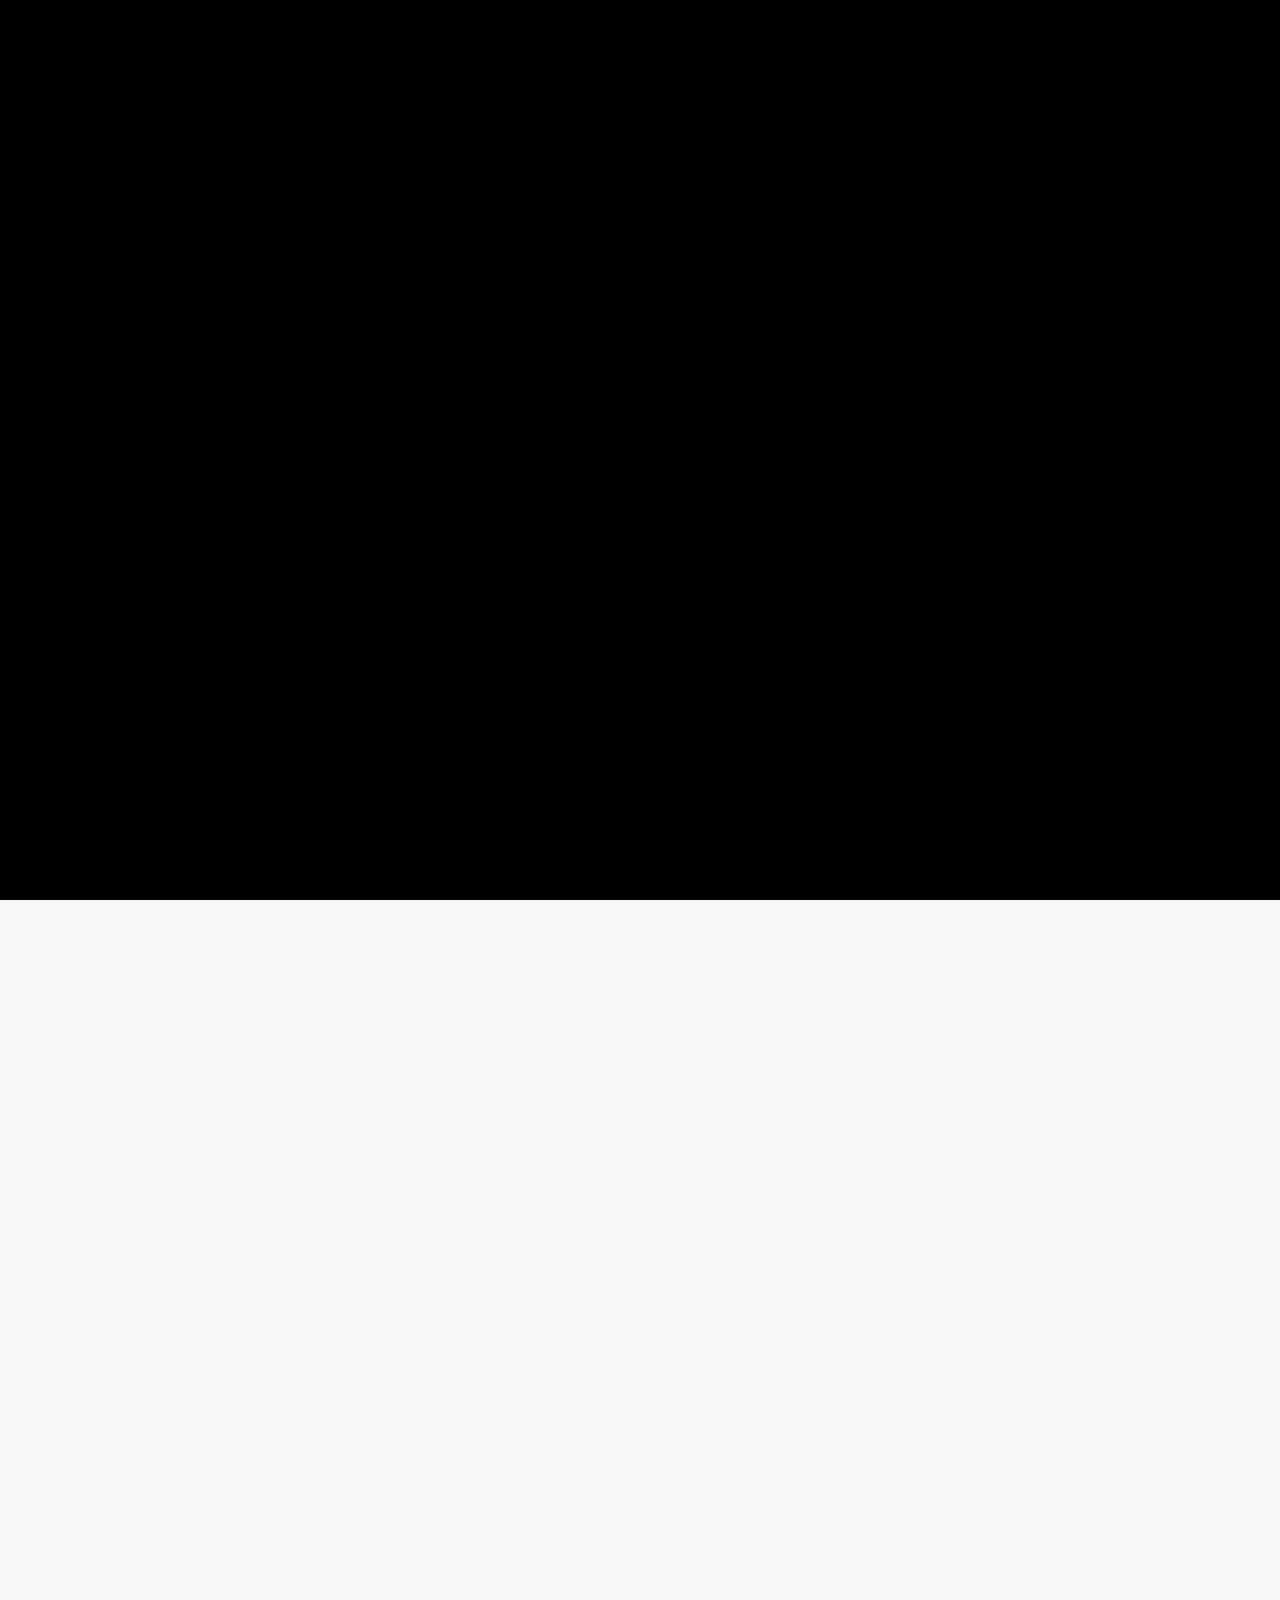
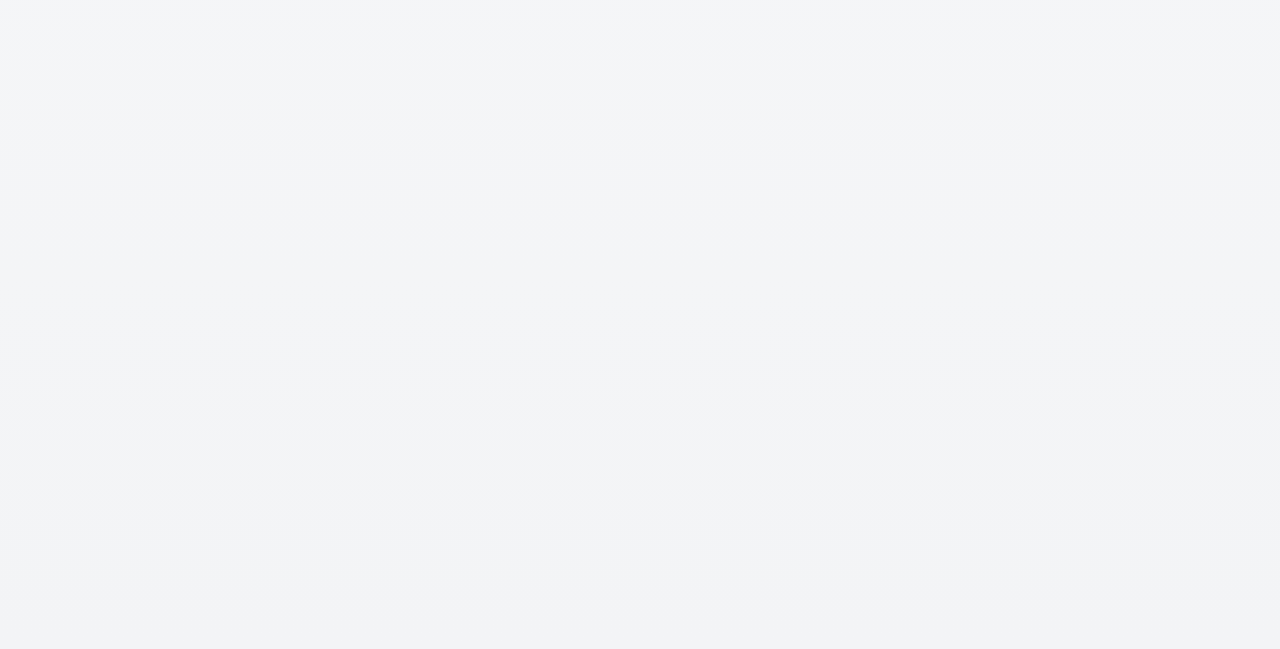
<file: about.html>
<!DOCTYPE html>
<html lang="en">
<head>
    <meta charset="UTF-8">
    <meta name="viewport" content="width=device-width, initial-scale=1.0">
    <title>About Us - Our Team</title>
    <link rel="stylesheet" href="Astyle.css">
</head>
<body>
    <!-- Loading Animation -->
    <div class="loading-screen">
        <span class="loading-text">About Us</span>
    </div>

    <div class="min-h-screen">
        <!-- Hero Section -->
        <div class="hero">
            <div class="container">
                <h1>About Us</h1>
                <p>We're a team of passionate individuals dedicated to transforming ideas into impactful solutions. 
                   Our diverse expertise and shared commitment to excellence drive us forward.</p>
            </div>
        </div>

        <!-- Mission Section -->
        <div class="mission">
            <div class="container">
                <h2>Our Mission</h2>
                <p>To empower businesses and individuals through innovative technology solutions, 
                   fostering growth and creating meaningful impact in an ever-evolving digital landscape.</p>
            </div>
        </div>

        <!-- Team Section -->
        <div class="team">
            <div class="container">
                <h2>Meet Our Leadership Team</h2>
                <div class="team-grid" id="teamGrid">
                    <!-- Team members will be inserted here by JavaScript -->
                </div>
            </div>
        </div>

        <!-- Values Section -->
        <div class="values">
            <div class="container">
                <h2>Our Values</h2>
                <div class="values-grid">
                    <div class="value-card">
                        <div class="icon-circle">
                        </div>
                        <h3>Innovation</h3>
                        <p>Pushing boundaries and embracing new ideas</p>
                    </div>
                    <div class="value-card">
                        <div class="icon-circle">
                        </div>
                        <h3>Collaboration</h3>
                        <p>Working together to achieve excellence</p>
                    </div>
                    <div class="value-card">
                        <div class="icon-circle">
                        </div>
                        <h3>Excellence</h3>
                        <p>Delivering outstanding results consistently</p>
                    </div>
                </div>
            </div>
        </div>
    </div>
    <script src="Ascript.js"></script>
</body>
</html>
</file>
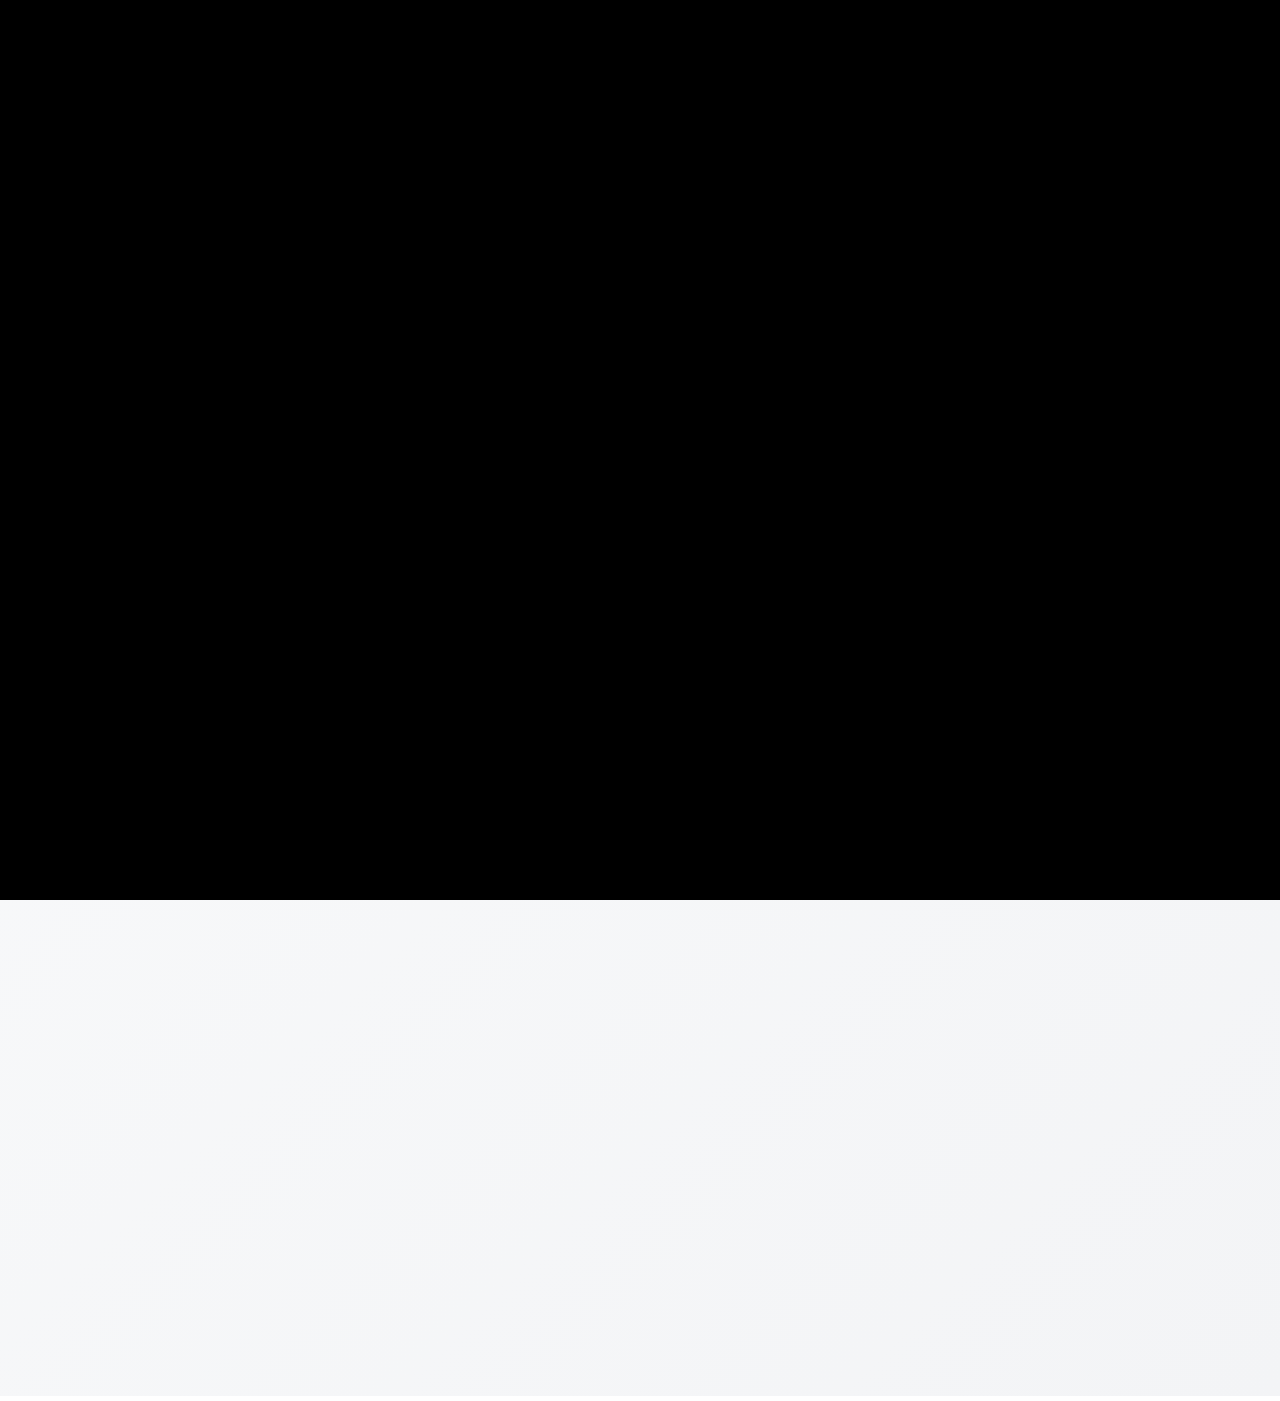
<file: contact.html>
<!DOCTYPE html>
<html lang="en">
<head>
    <meta charset="UTF-8">
    <meta name="viewport" content="width=device-width, initial-scale=1.0">
    <title>Contact Us</title>
    <link rel="stylesheet" href="Cstyle.css">
</head>
<body>
    <div class="loading-screen">
        <span class="loading-text">Contact Us</span>
    </div>

    <div class="min-h-screen">
        <div class="hero">
            <div class="container">
                <h1>Contact Us</h1>
                <p>Get in touch with our team. We're here to help and answer any questions you might have.</p>
            </div>
        </div>

        <div class="contact-section">
            <div class="container">
                <div class="contact-grid">
                    <div class="contact-info">
                        <h2>Get in Touch</h2>
                        <div class="info-item">
                            <div class="icon-circle">
                                <svg xmlns="http://www.w3.org/2000/svg" width="24" height="24" viewBox="0 0 24 24" fill="none" stroke="currentColor" stroke-width="2" stroke-linecap="round" stroke-linejoin="round"><path d="M22 16.92v3a2 2 0 0 1-2.18 2 19.79 19.79 0 0 1-8.63-3.07 19.5 19.5 0 0 1-6-6 19.79 19.79 0 0 1-3.07-8.67A2 2 0 0 1 4.11 2h3a2 2 0 0 1 2 1.72 12.84 12.84 0 0 0 .7 2.81 2 2 0 0 1-.45 2.11L8.09 9.91a16 16 0 0 0 6 6l1.27-1.27a2 2 0 0 1 2.11-.45 12.84 12.84 0 0 0 2.81.7A2 2 0 0 1 22 16.92z"></path></svg>
                            </div>
                            <div>
                                <h3>Phone</h3>
                                <p>+91 9023570094</p>
                            </div>
                        </div>
                        <div class="info-item">
                            <div class="icon-circle">
                                <svg xmlns="http://www.w3.org/2000/svg" width="24" height="24" viewBox="0 0 24 24" fill="none" stroke="currentColor" stroke-width="2" stroke-linecap="round" stroke-linejoin="round"><path d="M4 4h16c1.1 0 2 .9 2 2v12c0 1.1-.9 2-2 2H4c-1.1 0-2-.9-2-2V6c0-1.1.9-2 2-2z"></path><polyline points="22,6 12,13 2,6"></polyline></svg>
                            </div>
                            <div>
                                <h3>Email</h3>
                                <p>c4group@gmail.com</p>
                            </div>
                        </div>
                        <div class="info-item">
                            <div class="icon-circle">
                                <svg xmlns="http://www.w3.org/2000/svg" width="24" height="24" viewBox="0 0 24 24" fill="none" stroke="currentColor" stroke-width="2" stroke-linecap="round" stroke-linejoin="round"><path d="M21 10c0 7-9 13-9 13s-9-6-9-13a9 9 0 0 1 18 0z"></path><circle cx="12" cy="10" r="3"></circle></svg>
                            </div>
                            <div>
                                <h3>Address</h3>
                                <p>LJ Univercity <br>Ahmedabad City, Gujrat</p>
                            </div>
                        </div>
                    </div>
                    <div class="contact-form">
                        <form id="contactForm">
                            <div class="form-group">
                                <label for="name">Full Name</label>
                                <input type="text" id="name" name="name" required>
                            </div>
                            <div class="form-group">
                                <label for="email">Email</label>
                                <input type="email" id="email" name="email" required>
                            </div>
                            <div class="form-group">
                                <label for="subject">Subject</label>
                                <input type="text" id="subject" name="subject" required>
                            </div>
                            <div class="form-group">
                                <label for="message">Message</label>
                                <textarea id="message" name="message" rows="5" required></textarea>
                            </div>
                            <button type="submit" class="submit-btn">Send Message</button>
                        </form>
                    </div>
                </div>
            </div>
        </div>
    </div>
    <script src="Cscript.js"></script>
</body>
</html>
</file>
<file: Astyle.css>
/* Base styles */
* {
    margin: 0;
    padding: 0;
    box-sizing: border-box;
}

body {
    font-family: -apple-system, BlinkMacSystemFont, 'Segoe UI', Roboto, Oxygen, Ubuntu, Cantarell, sans-serif;
    line-height: 1.6;
    background: linear-gradient(to bottom, #f9fafb, #f3f4f6);
    min-height: 100vh;
    overflow-x: hidden;
}

/* Loading Animation */
.loading-screen {
    position: fixed;
    top: 0;
    left: 0;
    width: 100%;
    height: 100%;
    background-color: #000;
    display: flex;
    justify-content: center;
    align-items: center;
    z-index: 1000;
    animation: slideUpAndOut 4s cubic-bezier(0.65, 0, 0.35, 1) forwards;
}

.loading-text {
    color: white;
    font-size: 4rem;
    font-weight: bold;
    opacity: 0;
    transform: translateY(50px);
    animation: textFade 3s cubic-bezier(0.65, 0, 0.35, 1) forwards;
}

@keyframes slideUpAndOut {
    0% {
        transform: translateY(100%);
    }
    20%, 80% {
        transform: translateY(0);
    }
    100% {
        transform: translateY(-100%);
    }
}

@keyframes textFade {
    0% {
        opacity: 0;
        transform: translateY(50px);
    }
    20%, 50% {
        opacity: 1;
        transform: translateY(0);
    }
    80% {
        opacity: 0;
        transform: translateY(-50px);
    }
    100% {
        opacity: 0;
        transform: translateY(-50px);
    }
}

/* Main content initial state */
.min-h-screen {
    opacity: 0;
    animation: fadeInContent 1s ease forwards;
    animation-delay: 3s;
}

@keyframes fadeInContent {
    to {
        opacity: 1;
    }
}

.container {
    max-width: 1200px;
    margin: 0 auto;
    padding: 0 1rem;
}

/* Hero Section */
.hero {
    background-color: #000000;
    color: white;
    padding: 6rem 0;
}

.hero h1 {
    font-size: 3.5rem;
    font-weight: bold;
    margin-bottom: 1.5rem;
}

.hero p {
    font-size: 1.25rem;
    max-width: 36rem;
    opacity: 0.9;
}

/* Mission Section */
.mission {
    padding: 4rem 0;
    text-align: center;
}

.mission .container {
    max-width: 48rem;
}

.mission h2 {
    font-size: 2rem;
    font-weight: bold;
    margin-bottom: 2rem;
    color: #1f2937;
}

.mission p {
    font-size: 1.125rem;
    color: #4b5563;
}

/* Team Section */
.team {
    padding: 4rem 0;
}

.team h2 {
    font-size: 2rem;
    font-weight: bold;
    text-align: center;
    margin-bottom: 3rem;
    color: #1f2937;
}

.team-grid {
    display: grid;
    grid-template-columns: repeat(auto-fit, minmax(300px, 1fr));
    gap: 2rem;
}

.team-card {
    background: white;
    border-radius: 0.5rem;
    overflow: hidden;
    box-shadow: 0 4px 6px rgba(0, 0, 0, 0.1);
    transition: transform 0.3s ease;
}

.team-card:hover {
    transform: scale(1.05);
}

.team-card img {
    width: 100%;
    height: 16rem;
    object-fit: cover;
}

.team-card-content {
    padding: 1.5rem;
}

.team-card-header {
    display: flex;
    align-items: center;
    margin-bottom: 0.5rem;
}

.team-card-header svg {
    width: 1.25rem;
    height: 1.25rem;
    margin-right: 0.5rem;
    color: #000000;
}

.team-card h3 {
    font-size: 1.25rem;
    font-weight: 600;
    color: #1f2937;
}

.team-card .role {
    color: #000000;
    font-weight: 500;
    margin-bottom: 0.5rem;
}

.team-card .description {
    color: #4b5563;
}

/* Values Section */
.values {
    background: white;
    padding: 4rem 0;
}

.values h2 {
    font-size: 2rem;
    font-weight: bold;
    text-align: center;
    margin-bottom: 3rem;
    color: #1f2937;
}

.values-grid {
    display: grid;
    grid-template-columns: repeat(auto-fit, minmax(250px, 1fr));
    gap: 2rem;
}

.value-card {
    text-align: center;
    padding: 1.5rem;
}

.icon-circle {
    width: 4rem;
    height: 4rem;
    background-color: #dbeafe;
    border-radius: 50%;
    display: flex;
    align-items: center;
    justify-center: center;
    margin: 0 auto 1rem;
}

.icon-circle svg {
    width: 2rem;
    height: 2rem;
    color: #2563eb;
}

.value-card h3 {
    font-size: 1.25rem;
    font-weight: 600;
    margin-bottom: 0.5rem;
    color: #1f2937;
}

.value-card p {
    color: #4b5563;
}

/* Responsive Design */
@media (max-width: 768px) {
    .hero h1 {
        font-size: 2.5rem;
    }
    
    .team-grid {
        grid-template-columns: 1fr;
    }
    
    .values-grid {
        grid-template-columns: 1fr;
    }

    .loading-text {
        font-size: 3rem;
    }
}
</file>
<file: Cstyle.css>
* {
    margin: 0;
    padding: 0;
    box-sizing: border-box;
}

body {
    font-family: -apple-system, BlinkMacSystemFont, 'Segoe UI', Roboto, Oxygen, Ubuntu, Cantarell, sans-serif;
    line-height: 1.6;
    background: linear-gradient(135deg, #f9fafb 0%, #f3f4f6 100%);
    min-height: 100vh;
    overflow-x: hidden;
}

.loading-screen {
    position: fixed;
    top: 0;
    left: 0;
    width: 100%;
    height: 100%;
    background-color: #000;
    display: flex;
    justify-content: center;
    align-items: center;
    z-index: 1000;
    animation: slideUpAndOut 4s cubic-bezier(0.65, 0, 0.35, 1) forwards;
}

.loading-text {
    color: white;
    font-size: 4rem;
    font-weight: bold;
    opacity: 0;
    transform: translateY(50px);
    animation: textFade 3s cubic-bezier(0.65, 0, 0.35, 1) forwards;
}

@keyframes slideUpAndOut {
    0% { transform: translateY(100%); }
    20%, 80% { transform: translateY(0); }
    100% { transform: translateY(-100%); }
}

@keyframes textFade {
    0% {
        opacity: 0;
        transform: translateY(50px);
    }
    20%, 50% {
        opacity: 1;
        transform: translateY(0);
    }
    80% {
        opacity: 0;
        transform: translateY(-50px);
    }
    100% {
        opacity: 0;
        transform: translateY(-50px);
    }
}

.min-h-screen {
    opacity: 0;
    animation: fadeInContent 1s ease forwards;
    animation-delay: 3s;
}

@keyframes fadeInContent {
    to { opacity: 1; }
}

.container {
    max-width: 1200px;
    margin: 0 auto;
    padding: 0 2rem;
}

.hero {
    background: black;
    color: white;
    padding: 8rem 0;
    position: relative;
    overflow: hidden;
}

.hero::before {
    content: '';
    position: absolute;
    top: 0;
    left: 0;
    right: 0;
    bottom: 0;
    background: radial-gradient(circle at 30% 50%, rgba(255,255,255,0.1) 0%, transparent 50%);
}

.hero h1 {
    font-size: 4rem;
    font-weight: 800;
    margin-bottom: 1.5rem;
    text-shadow: 0 2px 4px rgba(0,0,0,0.1);
}

.hero p {
    font-size: 1.25rem;
    max-width: 36rem;
    opacity: 0.9;
    line-height: 1.8;
}

.contact-section {
    padding: 6rem 0;
    position: relative;
}

.contact-grid {
    display: grid;
    grid-template-columns: 1fr 1.5fr;
    gap: 4rem;
    margin-top: 2rem;
}

.contact-info {
    padding: 3rem;
    background: white;
    border-radius: 1rem;
    box-shadow: 0 10px 30px rgba(0,0,0,0.05);
    transform: translateY(0);
    transition: transform 0.3s ease, box-shadow 0.3s ease;
}

.contact-info:hover {
    transform: translateY(-5px);
    box-shadow: 0 15px 40px rgba(0,0,0,0.1);
}

.contact-info h2 {
    font-size: 2.5rem;
    font-weight: 800;
    margin-bottom: 3rem;
    color: #1f2937;
    position: relative;
}

.contact-info h2::after {
    content: '';
    position: absolute;
    bottom: -10px;
    left: 0;
    width: 60px;
    height: 4px;
    background: black;
    border-radius: 2px;
}

.info-item {
    display: flex;
    align-items: center;
    margin-bottom: 2.5rem;
    padding: 1rem;
    border-radius: 0.75rem;
    transition: background-color 0.3s ease;
}

.info-item:hover {
    background-color: #f8fafc;
}

.info-item:last-child {
    margin-bottom: 0;
}

.icon-circle {
    width: 3.5rem;
    height: 3.5rem;
    background-color: #dbeafe;
    border-radius: 50%;
    display: flex;
    align-items: center;
    justify-content: center;
    margin-right: 1.5rem;
    transition: transform 0.3s ease, background-color 0.3s ease;
}

.info-item:hover .icon-circle {
    transform: scale(1.1);
    background-color: #bfdbfe;
}

.icon-circle svg {
    width: 1.75rem;
    height: 1.75rem;
    color: #2563eb;
    transition: transform 0.3s ease;
}

.info-item:hover .icon-circle svg {
    transform: scale(1.1);
}

.info-item h3 {
    font-size: 1.25rem;
    font-weight: 600;
    margin-bottom: 0.25rem;
    color: #1f2937;
}

.info-item p {
    color: #4b5563;
    font-size: 1.1rem;
}

.contact-form {
    padding: 3rem;
    background: white;
    border-radius: 1rem;
    box-shadow: 0 10px 30px rgba(0,0,0,0.05);
}

.form-group {
    margin-bottom: 2rem;
}

.form-group label {
    display: block;
    font-size: 0.95rem;
    font-weight: 500;
    color: #374151;
    margin-bottom: 0.75rem;
}

.form-group input,
.form-group textarea {
    width: 100%;
    padding: 1rem;
    border: 2px solid #e5e7eb;
    border-radius: 0.75rem;
    font-size: 1rem;
    transition: all 0.3s ease;
    background-color: #f9fafb;
}

.form-group input:hover,
.form-group textarea:hover {
    background-color: #ffffff;
    border-color: #d1d5db;
}

.form-group input:focus,
.form-group textarea:focus {
    outline: none;
    border-color: BLACK;
    box-shadow: 0 0 0 4px rgba(37,99,235,0.1);
    background-color: #ffffff;
}

.submit-btn {
    background: BLACK;
    color: white;
    padding: 1rem 2rem;
    border: none;
    border-radius: 0.75rem;
    font-size: 1.1rem;
    font-weight: 600;
    cursor: pointer;
    width: 100%;
    transition: all 0.3s ease;
    position: relative;
    overflow: hidden;
}

.submit-btn::before {
    content: '';
    position: absolute;
    top: 0;
    left: -100%;
    width: 100%;
    height: 100%;
    background: linear-gradient(
        90deg,
        transparent,
        rgba(255,255,255,0.2),
        transparent
    );
    transition: 0.5s;
}

.submit-btn:hover {
    transform: translateY(-2px);
    box-shadow: 0 5px 15px black;
}

.submit-btn:hover::before {
    left: 100%;
}

.submit-btn:active {
    transform: translateY(0);
}

/* Responsive Design */
@media (max-width: 1024px) {
    .container {
        padding: 0 1.5rem;
    }
    
    .hero h1 {
        font-size: 3.5rem;
    }
    
    .contact-grid {
        gap: 3rem;
    }
}

@media (max-width: 768px) {
    .hero {
        padding: 6rem 0;
    }
    
    .hero h1 {
        font-size: 3rem;
    }
    
    .contact-grid {
        grid-template-columns: 1fr;
        gap: 2.5rem;
    }
    
    .contact-info,
    .contact-form {
        padding: 2rem;
    }
    
    .loading-text {
        font-size: 3rem;
    }
}

@media (max-width: 480px) {
    .hero h1 {
        font-size: 2.5rem;
    }
    
    .hero p {
        font-size: 1.1rem;
    }
    
    .contact-info h2 {
        font-size: 2rem;
    }
    
    .info-item {
        flex-direction: column;
        text-align: center;
    }
    
    .icon-circle {
        margin: 0 auto 1rem;
    }
}
</file>
